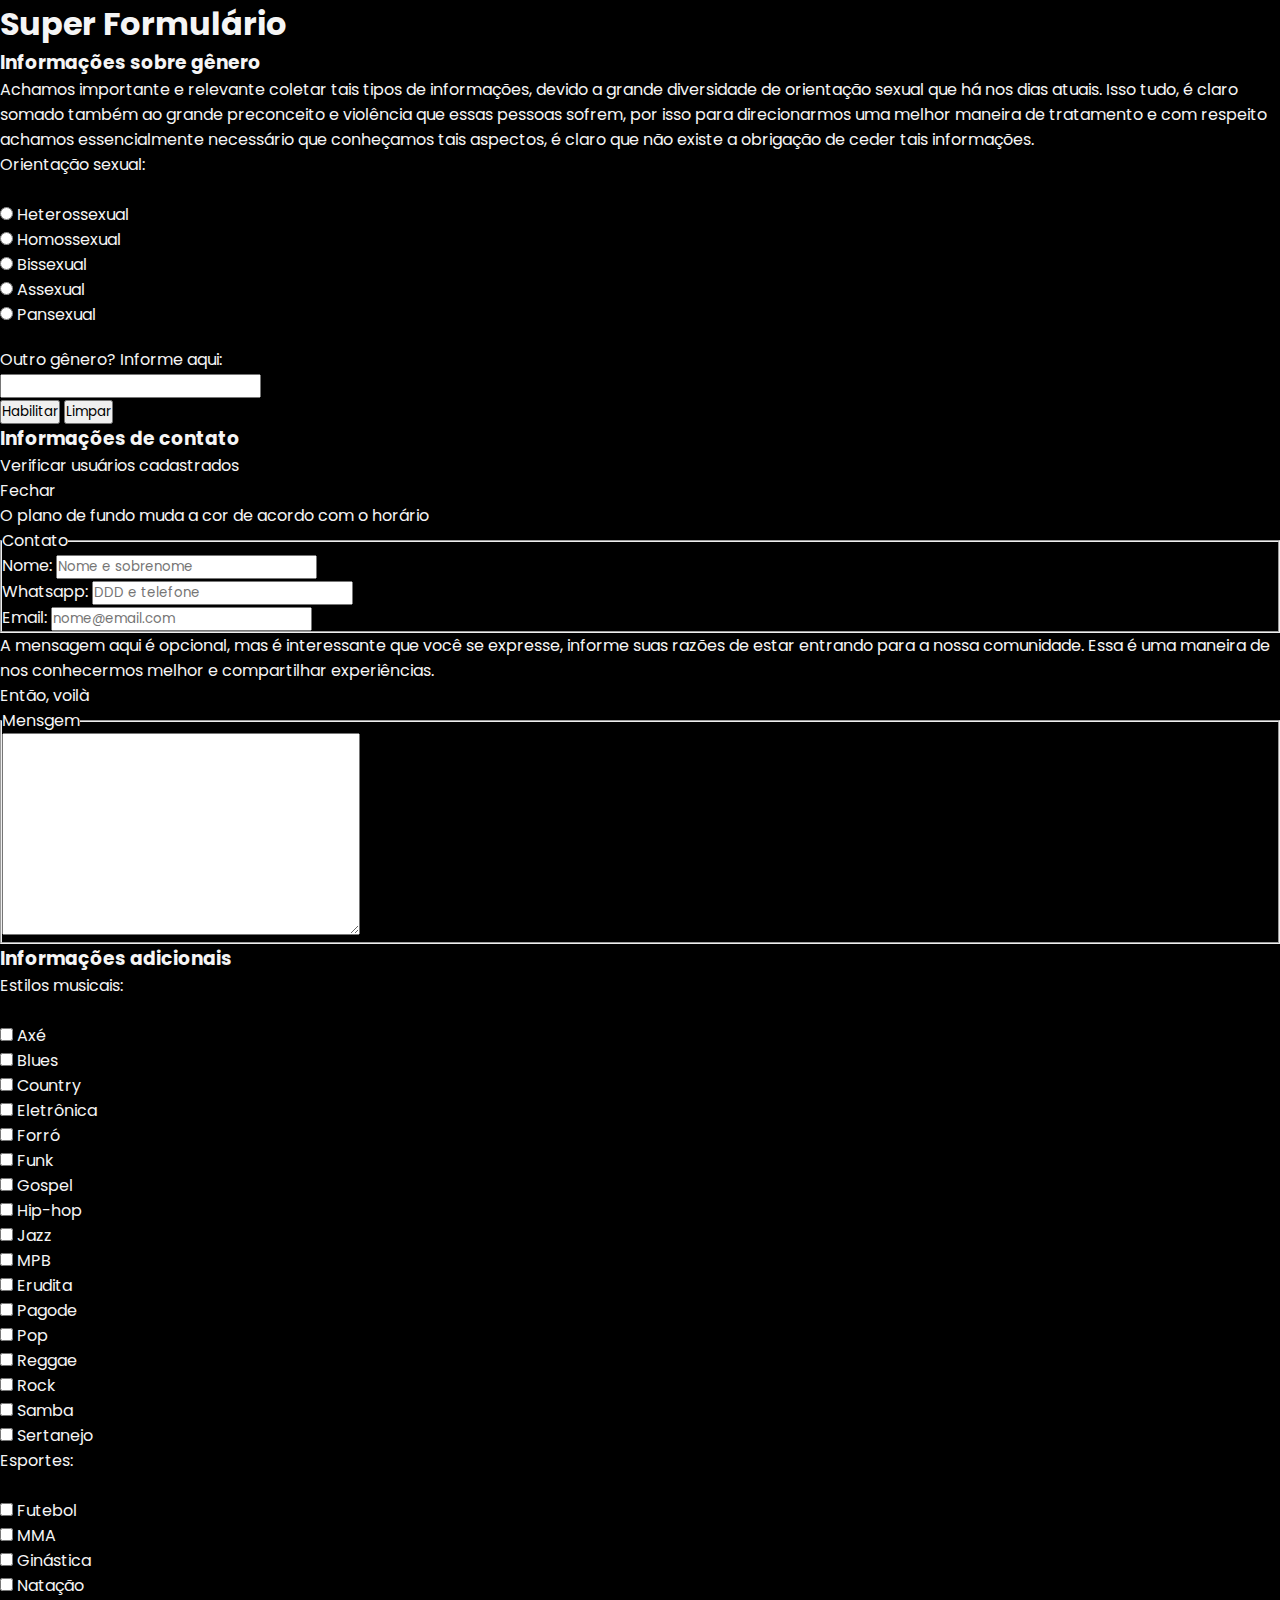
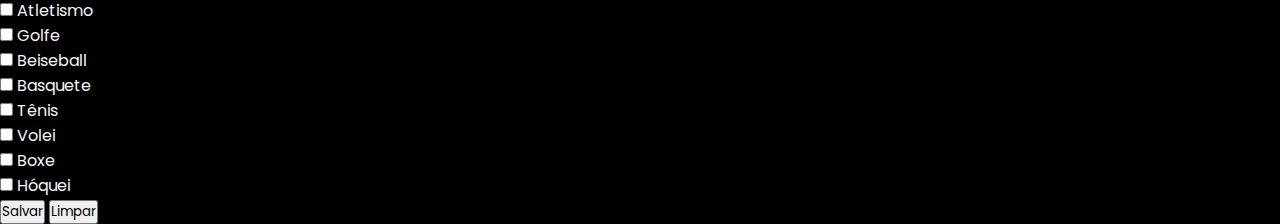
<file: index.html>
<!DOCTYPE html>
<html lang="pt-br">
<head>
    <meta charset="UTF-8">
    <meta http-equiv="X-UA-Compatible" content="IE=edge">
    <meta name="viewport" content="width=device-width, initial-scale=1.0">
    <link 
        rel="icon"
        href="https://cdn-icons-png.flaticon.com/512/5968/5968528.png"
        type="image/png">
    <link rel="stylesheet" href="style.css">
    <title>Super Formulário</title>
</head>
<body>
    <header class="main-header">
        <h1>Super Formulário</h1>
    </header>
    <aside class="personal-info">
        <h3>Informações sobre gênero</h3>
        <div class="description">
            Achamos importante e relevante coletar tais tipos de informações, devido a
            grande diversidade de orientação sexual que há nos dias atuais. Isso tudo, é
            claro somado também ao grande preconceito e violência que essas pessoas sofrem,
            por isso para direcionarmos uma melhor maneira de tratamento e com respeito achamos
            essencialmente necessário que conheçamos tais aspectos, é claro que não existe
            a obrigação de ceder tais informações.
        </div>
        <div class="sex-orientation">
            Orientação sexual:<br><br>
            <input type="radio" name="genre" id="hetero" form="form" value="Heterossexual">
            <label for="hetero">Heterossexual</label><br>
            <input type="radio" name="genre" id="homo" form="form" value="Homossexual">
            <label for="homo">Homossexual</label><br>
            <input type="radio" name="genre" id="bissex" form="form" value="Bissexual">
            <label for="bissex">Bissexual</label><br>
            <input type="radio" name="genre" id="assex" form="form" value="Assexual">
            <label for="assex">Assexual</label><br>
            <input type="radio" name="genre" id="pansex" form="form" value="Pansexual">
            <label for="pansex">Pansexual</label>
            <div style="margin-top: 20px; line-height: 25px;" form="form">
                Outro gênero? Informe aqui:<br>
                <input type="text" id="other-orientation" form="form">
                <div class="btn-container">
                    <button id="enable">Habilitar</button>
                    <button id="clear">Limpar</button>
                </div>
            </div>
        </div>
    </aside>
    <main>      
        <header>
            <h3>Informações de contato</h3>
            <div class="button" onclick="openList()">Verificar usuários cadastrados</div>
        </header>
        <div class="popup">
            <div class="button" onclick="closeList()">Fechar</div>
            <div class="popup-firstContents"></div>
        </div>
        <div class="background-popup">
            O plano de fundo muda a cor de acordo com o horário            
        </div>
        <form id="form">
            <fieldset class="contact">
                <legend>Contato</legend>
                <label for="name">Nome:</label>
                <input type="text" id="name" placeholder="Nome e sobrenome" required><br>
                <label for="whatsapp">Whatsapp:</label>
                <input 
                    maxlength="11"
                    onkeypress="return event.charCode > 47 && event.charCode < 58"
                    type="tel"
                    id="whatsapp"
                    placeholder="DDD e telefone" required><br>
                <label for="email">Email: </label>
                <input type="email" id="email" placeholder="nome@email.com" required>
            </fieldset>
            <div class="text-about-msg">
                A mensagem aqui é opcional, mas é interessante que você se expresse,
                informe suas razões de estar entrando para a nossa comunidade.
                Essa é uma maneira de nos conhecermos melhor e compartilhar experiências.
                <p>Então, voilà</p>
            </div>
            <fieldset class="message">
                <legend>Mensgem</legend>
                <textarea id="msg" cols="30" rows="10"></textarea>
            </fieldset>
        </form>
    </main>   
    <aside class="add-info">
        <h3>Informações adicionais</h3>
        <div class="music">
            Estilos musicais:<br><br>
            <div class="music-styles">
                <div>
                    <input type="checkbox" id="axe" name="musics" value="Axé" form="form">
                    <label for="axe">Axé</label>
                </div>
                <div>
                    <input type="checkbox" id="blues" name="musics" value="Blues" form="form">
                    <label for="blues">Blues</label>
                </div>
                <div>
                    <input type="checkbox" id="country" name="musics" value="Country" form="form">
                    <label for="country">Country</label>
                </div>
                <div>
                    <input type="checkbox" id="eletronica" name="musics" value="Eletrônica" form="form">
                    <label for="eletronica">Eletrônica</label>
                </div>
                <div>
                    <input type="checkbox" id="forro" name="musics" value="Forró" form="form">
                    <label for="forro">Forró</label>
                </div>
                <div>
                    <input type="checkbox" id="funk" name="musics" value="Funk" form="form">
                    <label for="funk">Funk</label>
                </div>
                <div>
                    <input type="checkbox" id="gospel" name="musics" value="Gospel" form="form">
                    <label for="gospel">Gospel</label>
                </div>
                <div>
                    <input type="checkbox" id="hip-hop" name="musics" value="Hip-hop" form="form">
                    <label for="hip-hop">Hip-hop</label>
                </div>
                <div>
                    <input type="checkbox" id="jazz" name="musics" value="Jazz" form="form">
                    <label for="jazz">Jazz</label>
                </div>
                <div>
                    <input type="checkbox" id="mpb" name="musics" value="MPB" form="form">
                    <label for="mpb">MPB</label>
                </div>
                <div>
                    <input type="checkbox" id="classic" name="musics" value="Música Clássica" form="form">
                    <label for="classic">Erudita</label>
                </div>
                <div>
                    <input type="checkbox" id="pagode" name="musics" value="Pagode" form="form">
                    <label for="pagode">Pagode</label>
                </div>
                <div>
                    <input type="checkbox" id="pop" name="musics" value="Pop" form="form">
                    <label for="pop">Pop</label>
                </div>
                <div>
                    <input type="checkbox" id="reggae" name="musics" value="Reggae" form="form">
                    <label for="reggae">Reggae</label>
                </div>
                <div>
                    <input type="checkbox" id="rock" name="musics" value="Rock" form="form">
                    <label for="rock">Rock</label>
                </div>
                <div>
                    <input type="checkbox" id="samba" name="musics" value="Samba" form="form">
                    <label for="samba">Samba</label>
                </div>
                <div>
                    <input type="checkbox" id="sertanejo" name="musics" value="Sertanejo" form="form">
                    <label for="sertanejo">Sertanejo</label>
                </div>
            </div>
        </div>
        <div class="sports">
            Esportes:<br><br>
            <div class="sports-types">
                <div>
                    <input type="checkbox" name="sports" id="soccer" value="Futebol" form="form">
                    <label for="soccer">Futebol</label>
                </div>
                <div>
                    <input type="checkbox" name="sports" id="mma" value="MMA" form="form">
                    <label for="mma">MMA</label>
                </div>
                <div>
                    <input type="checkbox" name="sports" id="fitness" value="Ginástica" form="form">
                    <label for="fitness">Ginástica</label>
                </div>
                <div>
                    <input type="checkbox" name="sports" id="swimming" value="Natação" form="form">
                    <label for="swimming">Natação</label>
                </div>
                <div>
                    <input type="checkbox" name="sports" id="athletics" value="Atletismo" form="form">
                    <label for="athletics">Atletismo</label>
                </div>
                <div>
                    <input type="checkbox" name="sports" id="golf" value="Golfe" form="form">
                    <label for="golf">Golfe</label>
                </div>
                <div>
                    <input type="checkbox" name="sports" id="baseball" value="Beiseball" form="form">
                    <label for="baseball">Beiseball</label>
                </div>
                <div>
                    <input type="checkbox" name="sports" id="basket" value="Basquete" form="form">
                    <label for="basket">Basquete</label>
                </div>
                <div>
                    <input type="checkbox" name="sports" id="tennis" value="Tênis" form="form">
                    <label for="tennis">Tênis</label>
                </div>
                <div>
                    <input type="checkbox" name="sports" id="voley" value="Volei" form="form">
                    <label for="voley">Volei</label>
                </div>
                <div>
                    <input type="checkbox" name="sports" id="boxe" value="Boxe" form="form">
                    <label for="boxe">Boxe</label>
                </div>
                <div>
                    <input type="checkbox" name="sports" id="hockey" value="Hóquei" form="form">
                    <label for="hockey">Hóquei</label>
                </div>
            </div>
        </div>
    </aside>
    <footer>
        <button type="submit" form="form">Salvar</button>
        <input type="reset" value="Limpar" form="form">
    </footer>
</body>
<script src="script.js"></script>
</html>
</file>
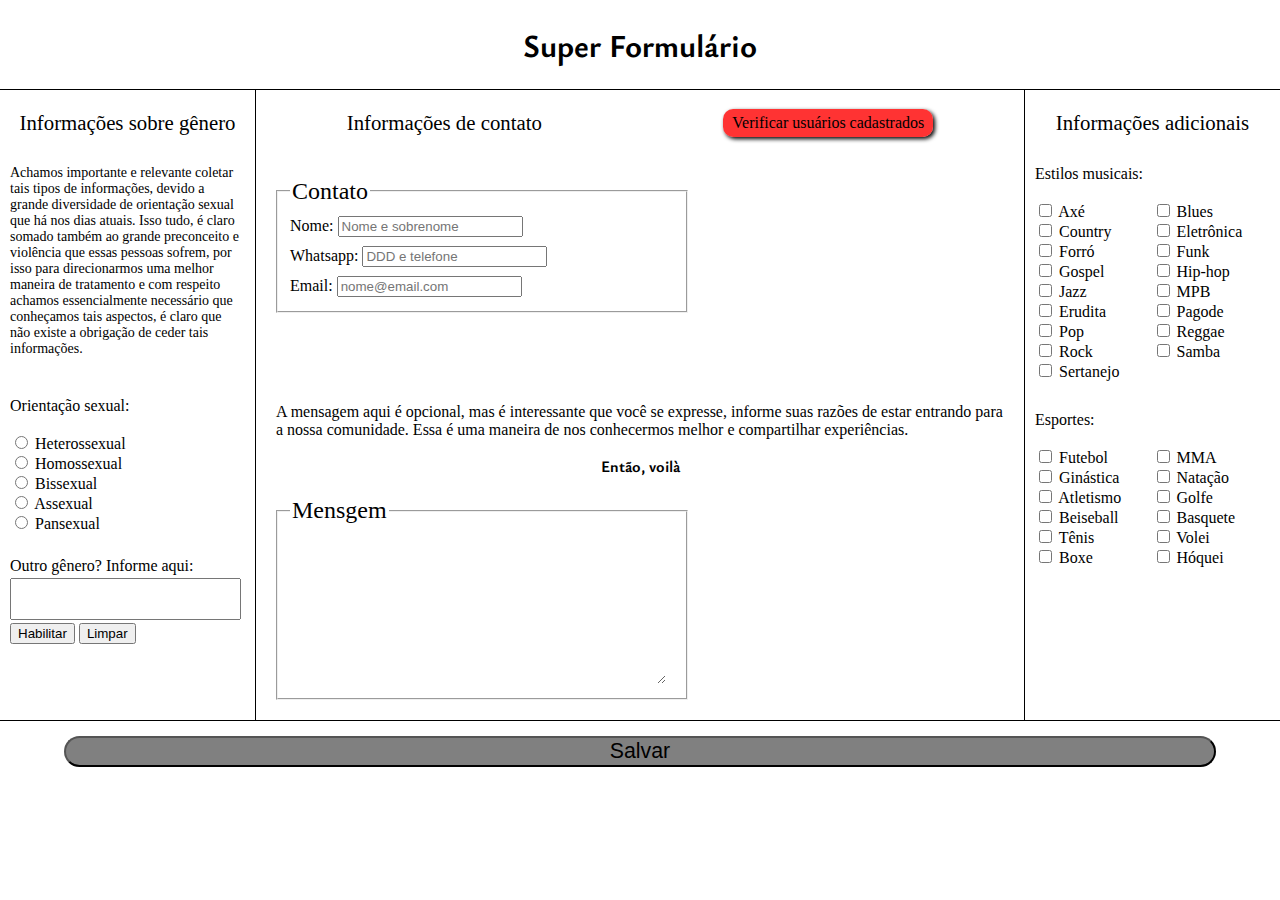
<file: client/index.html>
<!DOCTYPE html>
<html lang="pt-br">
<head>
    <meta charset="UTF-8">
    <meta http-equiv="X-UA-Compatible" content="IE=edge">
    <meta name="viewport" content="width=device-width, initial-scale=1.0">
    <link 
        rel="icon"
        href="https://cdn-icons-png.flaticon.com/512/5968/5968528.png"
        type="image/png">
    <link rel="stylesheet" href="style.css">
    <title>Super Formulário</title>
</head>
<body>
    <header class="main-header">
        <h1>Super Formulário</h1>
    </header>
    <aside class="personal-info">
        <h3>Informações sobre gênero</h3>
        <div class="description">
            Achamos importante e relevante coletar tais tipos de informações, devido a
            grande diversidade de orientação sexual que há nos dias atuais. Isso tudo, é
            claro somado também ao grande preconceito e violência que essas pessoas sofrem,
            por isso para direcionarmos uma melhor maneira de tratamento e com respeito achamos
            essencialmente necessário que conheçamos tais aspectos, é claro que não existe
            a obrigação de ceder tais informações.
        </div>
        <div class="sex-orientation">
            Orientação sexual:<br><br>
            <input type="radio" name="genre" id="hetero" form="form" value="Heterossexual">
            <label for="hetero">Heterossexual</label><br>
            <input type="radio" name="genre" id="homo" form="form" value="Homossexual">
            <label for="homo">Homossexual</label><br>
            <input type="radio" name="genre" id="bissex" form="form" value="Bissexual">
            <label for="bissex">Bissexual</label><br>
            <input type="radio" name="genre" id="assex" form="form" value="Assexual">
            <label for="assex">Assexual</label><br>
            <input type="radio" name="genre" id="pansex" form="form" value="Pansexual">
            <label for="pansex">Pansexual</label>
            <div style="margin-top: 20px; line-height: 25px;" form="form">
                Outro gênero? Informe aqui:<br>
                <input type="text" id="other-orientation" form="form">
                <div class="btn-container">
                    <button id="enable">Habilitar</button>
                    <button id="clear">Limpar</button>
                </div>
            </div>
        </div>
    </aside>
    <main>      
        <header>
            <h3>Informações de contato</h3>
            <div class="button" onclick="openList()">Verificar usuários cadastrados</div>
        </header>
        <div class="popup">
            <div class="button" onclick="closeList()">Fechar</div>
            <div class="popup-firstContents">
                Nenhum usuário registrado
            </div>
        </div>
        <form id="form">
            <fieldset class="contact">
                <legend>Contato</legend>
                <label for="name">Nome:</label>
                <input type="text" id="name" placeholder="Nome e sobrenome" required><br>
                <label for="whatsapp">Whatsapp:</label>
                <input 
                    maxlength="11"
                    onkeypress="return event.charCode > 47 && event.charCode < 58"
                    type="tel"
                    id="whatsapp"
                    placeholder="DDD e telefone" required><br>
                <label for="email">Email: </label>
                <input type="email" id="email" placeholder="nome@email.com" required>
            </fieldset>
            <div class="text-about-msg">
                A mensagem aqui é opcional, mas é interessante que você se expresse,
                informe suas razões de estar entrando para a nossa comunidade.
                Essa é uma maneira de nos conhecermos melhor e compartilhar experiências.
                <p>Então, voilà</p>
            </div>
            <fieldset class="message">
                <legend>Mensgem</legend>
                <textarea id="msg" cols="30" rows="10"></textarea>
            </fieldset>
        </form>
    </main>   
    <aside class="add-info">
        <h3>Informações adicionais</h3>
        <div class="music">
            Estilos musicais:<br><br>
            <div class="music-styles">
                <div>
                    <input type="checkbox" id="axe" name="musics" value="Axé" form="form">
                    <label for="axe">Axé</label>
                </div>
                <div>
                    <input type="checkbox" id="blues" name="musics" value="Blues" form="form">
                    <label for="blues">Blues</label>
                </div>
                <div>
                    <input type="checkbox" id="country" name="musics" value="Country" form="form">
                    <label for="country">Country</label>
                </div>
                <div>
                    <input type="checkbox" id="eletronica" name="musics" value="Eletrônica" form="form">
                    <label for="eletronica">Eletrônica</label>
                </div>
                <div>
                    <input type="checkbox" id="forro" name="musics" value="Forró" form="form">
                    <label for="forro">Forró</label>
                </div>
                <div>
                    <input type="checkbox" id="funk" name="musics" value="Funk" form="form">
                    <label for="funk">Funk</label>
                </div>
                <div>
                    <input type="checkbox" id="gospel" name="musics" value="Gospel" form="form">
                    <label for="gospel">Gospel</label>
                </div>
                <div>
                    <input type="checkbox" id="hip-hop" name="musics" value="Hip-hop" form="form">
                    <label for="hip-hop">Hip-hop</label>
                </div>
                <div>
                    <input type="checkbox" id="jazz" name="musics" value="Jazz" form="form">
                    <label for="jazz">Jazz</label>
                </div>
                <div>
                    <input type="checkbox" id="mpb" name="musics" value="MPB" form="form">
                    <label for="mpb">MPB</label>
                </div>
                <div>
                    <input type="checkbox" id="classic" name="musics" value="Música Clássica" form="form">
                    <label for="classic">Erudita</label>
                </div>
                <div>
                    <input type="checkbox" id="pagode" name="musics" value="Pagode" form="form">
                    <label for="pagode">Pagode</label>
                </div>
                <div>
                    <input type="checkbox" id="pop" name="musics" value="Pop" form="form">
                    <label for="pop">Pop</label>
                </div>
                <div>
                    <input type="checkbox" id="reggae" name="musics" value="Reggae" form="form">
                    <label for="reggae">Reggae</label>
                </div>
                <div>
                    <input type="checkbox" id="rock" name="musics" value="Rock" form="form">
                    <label for="rock">Rock</label>
                </div>
                <div>
                    <input type="checkbox" id="samba" name="musics" value="Samba" form="form">
                    <label for="samba">Samba</label>
                </div>
                <div>
                    <input type="checkbox" id="sertanejo" name="musics" value="Sertanejo" form="form">
                    <label for="sertanejo">Sertanejo</label>
                </div>
            </div>
        </div>
        <div class="sports">
            Esportes:<br><br>
            <div class="sports-types">
                <div>
                    <input type="checkbox" name="sports" id="soccer" value="Futebol">
                    <label for="soccer">Futebol</label>
                </div>
                <div>
                    <input type="checkbox" name="sports" id="mma" value="MMA">
                    <label for="mma">MMA</label>
                </div>
                <div>
                    <input type="checkbox" name="sports" id="fitness" value="Ginástica">
                    <label for="fitness">Ginástica</label>
                </div>
                <div>
                    <input type="checkbox" name="sports" id="swimming" value="Natação">
                    <label for="swimming">Natação</label>
                </div>
                <div>
                    <input type="checkbox" name="sports" id="athletics" value="Atletismo">
                    <label for="athletics">Atletismo</label>
                </div>
                <div>
                    <input type="checkbox" name="sports" id="golf" value="Golfe">
                    <label for="golf">Golfe</label>
                </div>
                <div>
                    <input type="checkbox" name="sports" id="baseball" value="Beiseball">
                    <label for="baseball">Beiseball</label>
                </div>
                <div>
                    <input type="checkbox" name="sports" id="basket" value="Basquete">
                    <label for="basket">Basquete</label>
                </div>
                <div>
                    <input type="checkbox" name="sports" id="tennis" value="Tênis">
                    <label for="tennis">Tênis</label>
                </div>
                <div>
                    <input type="checkbox" name="sports" id="voley" value="Volei">
                    <label for="voley">Volei</label>
                </div>
                <div>
                    <input type="checkbox" name="sports" id="boxe" value="Boxe">
                    <label for="boxe">Boxe</label>
                </div>
                <div>
                    <input type="checkbox" name="sports" id="hockey" value="Hóquei">
                    <label for="hockey">Hóquei</label>
                </div>
            </div>
        </div>
    </aside>
    <footer>
        <button type="submit" form="form">Salvar</button>
    </footer>
</body>
<script src="script.js"></script>
</html>
</file>
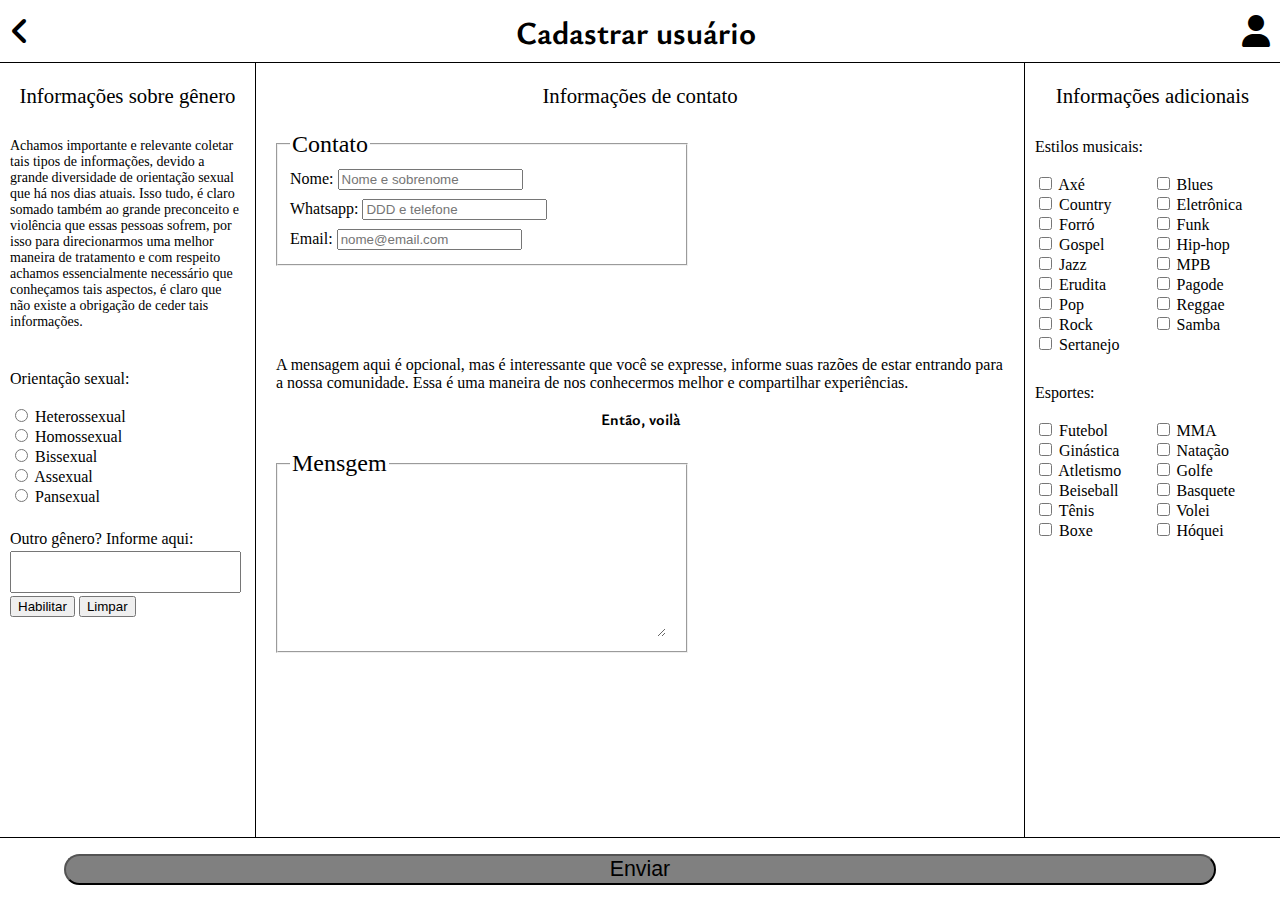
<file: pages/register/index.html>
<!DOCTYPE html>
<html lang="pt-br">
<head>
    <meta charset="UTF-8">
    <meta http-equiv="X-UA-Compatible" content="IE=edge">
    <meta name="viewport" content="width=device-width, initial-scale=1.0">
    <link rel="stylesheet" href="../../fontawesome-free-6.4.0-web/css/fontawesome.css">
    <link rel="stylesheet" href="../../fontawesome-free-6.4.0-web/css/solid.css">
    <link rel="stylesheet" href="style.css">
    <title>Forms</title>
</head>
<body>
    <header>
        <i  onclick="window.history.back()"
            class="fa-solid fa-angle-left icon"></i>
        <h1>Cadastrar usuário</h1>
        <i  onclick="location.href='../profile/index.html'"
            class="fa-solid fa-user icon"></i>
    </header>
    <aside class="personal-info">
        <h3>Informações sobre gênero</h3>
        <div class="description">
            Achamos importante e relevante coletar tais tipos de informações, devido a
            grande diversidade de orientação sexual que há nos dias atuais. Isso tudo, é
            claro somado também ao grande preconceito e violência que essas pessoas sofrem,
            por isso para direcionarmos uma melhor maneira de tratamento e com respeito achamos
            essencialmente necessário que conheçamos tais aspectos, é claro que não existe
            a obrigação de ceder tais informações.
        </div>
        <div class="sex-orientation">
            Orientação sexual:<br><br>
            <input type="radio" name="genre" id="hetero" form="form" value="hetero">
            <label for="hetero">Heterossexual</label><br>
            <input type="radio" name="genre" id="homo" form="form" value="homo">
            <label for="homo">Homossexual</label><br>
            <input type="radio" name="genre" id="bissex" form="form" value="bissex">
            <label for="bissex">Bissexual</label><br>
            <input type="radio" name="genre" id="assex" form="form" value="assex">
            <label for="assex">Assexual</label><br>
            <input type="radio" name="genre" id="pansex" form="form" value="pansex">
            <label for="pansex">Pansexual</label>
            <div style="margin-top: 20px; line-height: 25px;" form="form">
                Outro gênero? Informe aqui:<br>
                <input type="text" id="other-orientation" form="form">
                <div class="btn-container">
                    <button id="enable">Habilitar</button>
                    <button id="clear">Limpar</button>
                </div>
            </div>
        </div>
    </aside>
    <main>
        <fieldset class="password-modal">
            <label for="passowrd" class="text-content">
                Agora você precisa elaborar uma senha
            </label>
            <input type="password" id="password" form="form" required><br>
            <div>
                <button type="submit" form="form">Enviar</button>
                <button onclick="closePopup()">Cancela</button>
            </div>
            </fieldset>       
        <h3>Informações de contato</h3>
        <form id="form">
            <fieldset class="contact">
                <legend>Contato</legend>
                <label for="name">Nome:</label>
                <input type="text" id="name" placeholder="Nome e sobrenome" required><br>
                <label for="whatsapp">Whatsapp:</label>
                <input 
                    maxlength="11"
                    onkeypress="return event.charCode > 47 && event.charCode < 58"
                    type="tel"
                    id="whatsapp"
                    placeholder="DDD e telefone" required><br>
                <label for="email">Email: </label>
                <input type="email" id="email" placeholder="nome@email.com" required>
            </fieldset>
            <div class="text-about-msg">
                A mensagem aqui é opcional, mas é interessante que você se expresse,
                informe suas razões de estar entrando para a nossa comunidade.
                Essa é uma maneira de nos conhecermos melhor e compartilhar experiências.
                <p>Então, voilà</p>
            </div>
            <fieldset class="message">
                <legend>Mensgem</legend>
                <textarea id="msg" cols="30" rows="10"></textarea>
            </fieldset>
        </form>
    </main>   
    <aside class="add-info">
        <h3>Informações adicionais</h3>
        <div class="music">
            Estilos musicais:<br><br>
            <div class="music-styles">
                <div>
                    <input type="checkbox" id="axe" name="axe" value="Axé" form="form">
                    <label for="axe">Axé</label>
                </div>
                <div>
                    <input type="checkbox" id="blues" name="blues" value="Blues" form="form">
                    <label for="blues">Blues</label>
                </div>
                <div>
                    <input type="checkbox" id="country" name="country" value="Country" form="form">
                    <label for="country">Country</label>
                </div>
                <div>
                    <input type="checkbox" id="eletronica" name="eletronica" value="Eletrônica" form="form">
                    <label for="eletronica">Eletrônica</label>
                </div>
                <div>
                    <input type="checkbox" id="forro" name="forro" value="Forró" form="form">
                    <label for="forro">Forró</label>
                </div>
                <div>
                    <input type="checkbox" id="funk" name="funk" value="Funk" form="form">
                    <label for="funk">Funk</label>
                </div>
                <div>
                    <input type="checkbox" id="gospel" name="gospel" value="Gospel" form="form">
                    <label for="gospel">Gospel</label>
                </div>
                <div>
                    <input type="checkbox" id="hip-hop" name="hip-hop" value="Hip-hop" form="form">
                    <label for="hip-hop">Hip-hop</label>
                </div>
                <div>
                    <input type="checkbox" id="jazz" name="jazz" value="Jazz" form="form">
                    <label for="jazz">Jazz</label>
                </div>
                <div>
                    <input type="checkbox" id="mpb" name="mpb" value="MPB" form="form">
                    <label for="mpb">MPB</label>
                </div>
                <div>
                    <input type="checkbox" id="classic" name="classic" value="Música Clássica" form="form">
                    <label for="classic">Erudita</label>
                </div>
                <div>
                    <input type="checkbox" id="pagode" name="pagode" value="Pagode" form="form">
                    <label for="pagode">Pagode</label>
                </div>
                <div>
                    <input type="checkbox" id="pop" name="pop" value="Pop" form="form">
                    <label for="pop">Pop</label>
                </div>
                <div>
                    <input type="checkbox" id="reggae" name="reggae" value="Reggae" form="form">
                    <label for="reggae">Reggae</label>
                </div>
                <div>
                    <input type="checkbox" id="rock" name="rock" value="Rock" form="form">
                    <label for="rock">Rock</label>
                </div>
                <div>
                    <input type="checkbox" id="samba" name="samba" value="Samba" form="form">
                    <label for="samba">Samba</label>
                </div>
                <div>
                    <input type="checkbox" id="sertanejo" name="sertanejo" value="Sertanejo" form="form">
                    <label for="sertanejo">Sertanejo</label>
                </div>
            </div>
        </div>
        <div class="sports">
            Esportes:<br><br>
            <div class="sports-types">
                <div>
                    <input type="checkbox" name="sports" id="soccer" value="Futebol">
                    <label for="soccer">Futebol</label>
                </div>
                <div>
                    <input type="checkbox" name="sports" id="mma" value="MMA">
                    <label for="mma">MMA</label>
                </div>
                <div>
                    <input type="checkbox" name="sports" id="fitness" value="Ginástica">
                    <label for="fitness">Ginástica</label>
                </div>
                <div>
                    <input type="checkbox" name="sports" id="swimming" value="Natação">
                    <label for="swimming">Natação</label>
                </div>
                <div>
                    <input type="checkbox" name="sports" id="athletics" value="Atletismo">
                    <label for="athletics">Atletismo</label>
                </div>
                <div>
                    <input type="checkbox" name="sports" id="golf" value="Golfe">
                    <label for="golf">Golfe</label>
                </div>
                <div>
                    <input type="checkbox" name="sports" id="baseball" value="Beiseball">
                    <label for="baseball">Beiseball</label>
                </div>
                <div>
                    <input type="checkbox" name="sports" id="basket" value="Basquete">
                    <label for="basket">Basquete</label>
                </div>
                <div>
                    <input type="checkbox" name="sports" id="tennis" value="Tênis">
                    <label for="tennis">Tênis</label>
                </div>
                <div>
                    <input type="checkbox" name="sports" id="voley" value="Volei">
                    <label for="voley">Volei</label>
                </div>
                <div>
                    <input type="checkbox" name="sports" id="boxe" value="Boxe">
                    <label for="boxe">Boxe</label>
                </div>
                <div>
                    <input type="checkbox" name="sports" id="hockey" value="Hóquei">
                    <label for="hockey">Hóquei</label>
                </div>
            </div>
        </div>
    </aside>
    <footer>
        <button onclick="openPopup()">Enviar</button>
    </footer>
</body>
<script src="script.js"></script>
</html>
</file>
<file: style.css>
@import url('https://fonts.googleapis.com/css2?family=Poppins:wght@200&display=swap');

*{
    margin: 0;
    padding: 0;
    box-sizing: border-box;
    font-family: 'Poppins', sans-serif;    
}

body{
    background-color: black;
    overflow: hidden;
    color: whitesmoke;
}

.header{
    position: fixed;
    top: 0;
    left: 0;
    width: 100%;
    padding: 20px 10%; 
    background: transparent;   
}

.logo{
    font-size: 32px;
    text-decoration: none;
    font-weight: 700;
    filter: drop-shadow(0 0 5px whitesmoke);
}

.main{
    min-height: 100vh;
    background: url('background.jpg') no-repeat;
    background-size: cover;
    background-position: center;
    pointer-events: auto;
    transition: .5s ease;   
}

.main.active{
    filter: blur(10px);
    pointer-events: none;
}

.container{
    display: flex;
    height: 100vh;
    width: 200%;
}

.home{
    position: relative;
    left: -50%;
    display: flex;
    align-items: center;
    justify-content: center;
    width: 100%;
}

.home-content{
    max-width: 600px;
    display: flex;
    flex-direction: column;
    align-items: center;    
}

.home-content h1{
    font-size: 5rem;
    text-shadow: 0 0 10px rgba(255, 255, 255, .5);    

    @media(max-width: 800px){
        font-size: 3rem;
    }
}

.home-content p{
    text-align: center;
    text-shadow: 0 0 10px rgba(255, 255, 255, .5);
    font-weight: bold;
    margin-bottom: 30px;

    @media(max-width: 800px){
        font-size: 80%;
    }
}

.home-content .start-btn{
    font-weight: bold;
    color: whitesmoke;
    width: 190px;
    height: 55px;
    background: transparent;
    outline: none;
    border: 2px solid whitesmoke;
    border-radius: 10px;
    font-size: 1.5rem;
    box-shadow: 0 0 10px;
    letter-spacing: 3px;
    cursor: pointer;
    transition: .5s;

    @media(max-width: 800px){
        width: 25%;
        font-size: 1.2rem;
    }
}

.home-content .start-btn:hover{
    background-color: whitesmoke;
    color: black;
    box-shadow: none;
}

.home-content .start-btn:active{
    transform: scale(.9);
    background: transparent;
    color: whitesmoke;
}

.popup-info{
    position: absolute;
    top: 50%;
    left: 50%;
    transform: translate(-50%, -50%) scale(.1);
    width: 500px;
    background: transparent;
    border: 2px solid;
    border-radius: 5px;
    box-shadow: 0 0 10px;
    padding: 10px 25px;
    opacity: 0;
    pointer-events: none;
    transition: 1s ease;

    @media(max-width: 500px){
        width: 80%;
    }
}

.popup-info.active{
    opacity: 1;
    pointer-events: auto;
    transform: translate(-50%, -50%) scale(1);
}

.popup-info h2{
    font-size: 2.5rem;

    @media(max-width: 500px){
        font-size: 1.5rem;
    }
}

.popup-info .info{
    display: flex;
    margin: 4px 0;
    font-weight: bolder;
    font-size: .9rem;

    @media(max-width: 500px){
        font-size: .8rem;
    }
}

.popup-info .btn-group{
    display: flex;
    justify-content: space-between;
    align-items: center;
    border-top: 1px solid;
    margin-top: 10px;
    padding: 15px 0 7px;
}

.popup-info .btn-group .info-btn{
    display: inline-flex;
    justify-content: center;
    align-items: center;
    width: 130px;
    height: 45px;
    background: transparent;
    border: 2px solid;
    border-radius: 10px;
    cursor: pointer;
    text-decoration: none;
    font-weight: bold;
    font-size: 16px;
    color: whitesmoke;
    box-shadow: 0 0 10px;
    transition: .5s;

    @media(max-width: 500px){
        width: 25%;
        height: 18%;
        font-size: 13px;
        border-radius: 5px;
    }
}

.popup-info .btn-group .info-btn:nth-child(2){
    background-color: whitesmoke;
    color: black;
    border-color: whitesmoke;
}

.popup-info .btn-group .info-btn:nth-child(1):hover{
    background-color: whitesmoke;
    border-color: whitesmoke;
    box-shadow: none;
    color: black;
}

.popup-info .btn-group .info-btn:nth-child(2):hover{
    background-color: transparent;
    color: white;
    box-shadow: 0 0 10px whitesmoke;
}
.popup-info .btn-group .info-btn:nth-child(1):active,
.popup-info .btn-group .info-btn:nth-child(2):active{
    transform: scale(.9);
}

.quiz-section{
    position: relative;
    left: -50%;
    width: 100%;
    background: #09001d;
    display: flex;
    justify-content: center;
    align-items: center;
    z-index: 100;
    transition: .8s ease-in-out;
    transition-delay: 1s;
}

.quiz-section.active{
    left: 0;
}

.quiz-section .quiz-box{
    position: relative;
    width: 500px;
    background: transparent;
    border: 2px solid blue;
    display: flex;
    flex-direction: column;
    border-radius: 5px;
    padding: 20px 30px;
    opacity: 0;
    pointer-events: none;
    transform: scale(.1);
    transition: 1s ease;

    @media(max-width: 500px){
        width: 80%;
    }
}

.quiz-section .quiz-box.active{
    opacity: 1;
    pointer-events: auto;
    transform: scale(1);
    transition: 1s ease;
    transition-delay: 2s;
}

.quiz-box h1{
    font-size: 2rem;
    text-align: center;
    background: linear-gradient(45deg, transparent, blue, transparent);
    border-radius: 5px;

    @media(max-width: 500px){
        font-size: 1.5rem;
    }
}

.quiz-box .quiz-header{
    display: flex;
    justify-content: space-between;
    align-items: center;
    padding: 20px 0;
    border-bottom: 1px solid blue;
}

.quiz-header span{
    font-size: 1.2rem;
    font-weight: bold;

    @media(max-width: 500px){
        font-size: 1rem;
    }
}

.quiz-header .header-score{
    background-color: blue;
    border-radius: 5px;
    padding: 7px;
}

.quiz-box .question-text{
    font-size: 1.5rem;

    @media(max-width: 500px){
        font-size: 1rem;
    }
}

.option-list .option{
    width: 100%;
    padding: 12px;
    border: 2px solid rgba(255, 255, 255, 0.2);
    border-radius: 5px;
    font-size: .9rem;
    margin: 15px 0;
    cursor: pointer;
    transition: .5s;

    @media(max-width: 500px){
        font-size: .8rem;
        padding: 10px;
    }
}

.option-list .option:hover{
    background-color: rgba(255, 255, 255, 0.1);
    border-color: rgba(255, 255, 255, 0.1);
}

.option-list .option.correct{
    background-color: rgb(2, 2, 29);
    border-color: green;
    color: green;
}

.option-list .option.incorrect{
    background-color: rgb(2, 2, 29);
    border-color: red;
    color: red;
}

.option-list .option.disabled{
    pointer-events: none;
}

.quiz-box .quiz-footer{
    display: flex;
    justify-content: space-between;
    align-items: center;
    border-top: 2px solid blue;
    padding-top: 20px;
    margin-top: 30px;
}

.quiz-footer .question-total{
    font-weight: bold;

    @media(max-width: 500px){
        font-size: 13px;
    }
}

.quiz-footer .next-btn{
    width: 100px;
    height: 40px;
    background: rgba(255, 255, 255, 0.1);
    border: 2px solid rgba(255, 255, 255, 0.1);
    outline: none;
    border-radius: 5px;
    color: rgba(255, 255, 255, .5);
    font-weight: bold;
    cursor: pointer;
    pointer-events: none;
    transition: .5s;

    @media(max-width: 500px){
        width: 20%;
        height: 15%;
    }
}

.quiz-footer .next-btn.enable{
    pointer-events: auto;
    background-color: blue;
    border-color: blue;
}

.quiz-footer .next-btn.enable:hover{
    background-color: rgb(2, 2, 39);
}

.quiz-section .result-box{
    position: absolute;
    top: 50%;
    left: 50%;
    transform: translate(-50%, -50%) scale(.1);
    width: 500px;
    border: 2px solid blue;
    font-weight: bold;
    border-radius: 5px;
    display: flex;
    flex-direction: column;
    align-items: center;
    padding: 20px;
    opacity: 0;
    pointer-events: none;
    transition: 1s ease;

    @media(max-width: 500px){
        width: 80%;
        padding: 15px;
    }
}

.quiz-section .result-box.active{
    opacity: 1;
    pointer-events: auto;
    transform: translate(-50%, -50%) scale(1);
}

.result-box h2{
    font-size: 3rem;

    @media(max-width: 500px){
        font-size: 2rem;
    }
}

.result-box .percentage-container{
    width: 300px;
    display: flex;
    flex-direction: column;
    align-items: center;
    margin: 20px 0 40px;
}

.percentage-container .circular-progress{
    position: relative;
    width: 250px;
    height: 250px;
    border-radius: 50%;
    background: conic-gradient(blue 3.6deg, rgba(255, 255, 255, .1) 0deg);
    display: flex;
    justify-content: center;
    align-items: center;
    margin-bottom: 20px;
}

.percentage-container .circular-progress::before{
    content: '';
    position: absolute;
    width: 210px;
    height: 210px;
    background: #09001d;
    border-radius: 50%;
}

.circular-progress .progress-value{
    position: relative;
    font-size: 2rem;
}

.percentage-container .socre-text{
    font-size: 1.5rem;
    margin-top: 20px;
}

.result-box .buttons{
    display: flex;
}

.buttons button{
    width: 130px;
    height: 40px;
    font-size: 1rem;
    background-color: blue;
    border-color: blue;
    border-radius: 5px;
    color: whitesmoke;
    font-weight: bold;
    margin: 0 20px 20px;
    cursor: pointer;
    transition: .5s;
}

.buttons button:nth-child(2){
    background: transparent;
}

.buttons button:nth-child(1):hover{
    background: transparent;
}

.buttons button:nth-child(2):hover{
    background: blue;
}
</file>
<file: client/style.css>
@import url('https://fonts.googleapis.com/css2?family=Ysabeau:ital,wght@1,100&display=swap');

body{
    margin: 0;
    display: grid;
    grid-template-areas:
    "header header header" 
    "personal main add"
    "footer footer footer";
    grid-template-columns: 20vw 1fr 20vw;
    grid-template-rows: 10vh 1fr 7vh;

    @media(max-width: 600px){
        display: flex;
        flex-direction: column;
    }

    @media(max-width: 800px){
        grid-template-columns: 30vw 1fr 30vw;
    }
}

.main-header{
    grid-area: header;
    border-bottom: 1px solid;
    display: flex;
    align-items: center;
    justify-content: center;
    padding: 10px;

    @media(max-width: 600px){
        height: 5vh;
    }
}

header h1{
    font-family: 'Ysabeau', sans-serif;
    text-align: center;

    @media(max-width: 600px){
        font-size: 1.5em;
    }
}

h3{
    text-align: center;
    font-weight: 500;
    font-size: 1.3em;
}

/* Ínicio das informações pessoais */
.personal-info{
    grid-area: personal;
    border-right: 1px solid;
}

.personal-info .sex-orientation{
    margin: 10px;
}

.personal-info .description{
    margin: 30px 10px 40px;
    font-size: 14px;
}

.personal-info .sex-orientation #other-orientation{
    width: 95%;
    height: 4vh;

    @media(max-width: 600px){
        height: 25px;
    }
}

.personal-info .sex-orientation .btn-container{
    @media(max-width: 600px){
        display: flex;
        justify-content: space-between;
        margin: 10px 17px 0 0;
    }

    @media(max-width: 800px){
        display: flex;
        flex-direction: row;
        justify-content: space-between;
        margin-top: 10px;
    }
}

.personal-info .btn-container button{
    @media(max-width: 800px){
        width: 40%;
    }

    @media(max-width: 600px){
        width: 30%;
    }
}

/* Ínicio das informações de contato */
main{
    grid-area: main;
}

main header{
    display: flex;
    align-items: center;
    justify-content: space-around;

    @media(max-width: 800px){
        flex-direction: column;
    }    
}

main header .button{
    width: 200px;
    cursor: pointer;
    border-radius: 10px;
    background-color: rgba(255,0,0,0.8);
    text-align: center;
    box-shadow: 2px 2px 4px;
    padding: 5px;
}

.button:hover{
    background-color: red;
    color: white;
    box-shadow: 2px 2px 4px black;
}

.button:active{
    transform: scale(0.9);
}

main .popup{
    display: none;
    position: fixed;
    overflow: auto;
    top: 10%;
    left: 50%;
    transform: translateX(-50%);
    background-color: rgba(0,0,0,0.9);
    width: 35%;
    height: 40%;
    padding-bottom: 20px;
    border-radius: 10px;
    box-shadow: 2px 2px 4px;

    @media(max-width: 600px){
        width: 90%;
    }
}

main .popup .popup-firstContents{
    margin-top: 7vh;
}

main .popup .card{
    display: flex;
    flex-direction: column;
    color: white;
    width: 80%;
    box-shadow: 2px 2px 4px;
    padding: 5px 5px 0 10px;
    margin: auto;
    margin-bottom: 20px;
    border-radius: 10px;

    @media(max-width: 600px){
        width: 90%;
    }
}

main .popup .card:hover{
    cursor: pointer;
    box-shadow: 3px 3px 6px;
}

main .popup .card .button{
    width: 100px;
    cursor: pointer;
    border-radius: 10px;
    background-color: rgba(255,0,0,0.8);
    text-align: center;
    color: black;
    box-shadow: 2px 2px 4px black;
}

main .popup .card .button:hover{
    background-color: red;
    color: white;
    box-shadow: 2px 2px 4px;
}

main .popup .button{
    width: 100px;
    cursor: pointer;
    border-radius: 10px;
    background-color: rgba(255,0,0,0.8);
    text-align: center;
    box-shadow: 2px 2px 4px;
    float: right;
    margin: 10px;

    @media(max-width: 600px){
        float: center;
    }
}

main form fieldset{
    margin: 20px;
}

form .contact{
    line-height: 30px;

    @media(max-width: 600px){
        width: 80%;
    }
}

main .text-about-msg{
    margin: 10vh 20px 10px;
}

main .text-about-msg p{
    font-family: 'Ysabeau', sans-serif;
    font-weight: bold;
    text-align: center;
}

form .message{
    @media(max-width: 600px){
        width: 80%;
    }
}

form .message #msg{
    width: 97%;
    border: none;
    outline: none;
}

form fieldset{
    width: 30vw;

    @media(max-width: 800px){
        width: 40vw;
    }
}

main form fieldset legend{
    font-size: 18pt;
}

/* Ínicio das informações adicionais */
.add-info{
    grid-area: add;
    border-left: 1px solid;
}

.add-info .music{
    margin: 30px 10px;
}

.add-info .music .music-styles{
    display: grid;
    grid-template-columns: repeat(2, 1fr);
}

.add-info .sports{
    margin: 30px 10px;
}

.add-info .sports .sports-types{
    display: grid;
    grid-template-columns: repeat(2, 1fr);
}

footer{
    grid-area: footer;
    display: flex;
    align-items: center;
    justify-content: center;
    border-top: 1px solid;
}

footer button{    
    width: 90%;
    border-radius: 20px;
    font-size: 16pt;
    cursor: pointer;
    background-color: gray;

    @media(max-width: 800px){
        font-size: 16px;
        margin: 10px;
    }
}

footer button:hover{
    color: white;
}
</file>
<file: pages/register/style.css>
@import url('https://fonts.googleapis.com/css2?family=Ysabeau:ital,wght@1,100&display=swap');

body{
    height: 100vh;
    margin: 0;
    display: grid;
    grid-template-areas:
    "header header header" 
    "personal main add"
    "footer footer footer";
    grid-template-columns: 20vw 1fr 20vw;
    grid-template-rows: 7vh 1fr 7vh;

    @media(max-width: 600px){
        display: flex;
        flex-direction: column;
    }
}

header{
    grid-area: header;
    border-bottom: 1px solid;
    display: flex;
    align-items: center;
    justify-content: space-between;
    padding: 10px;

    @media(max-width: 600px){
        height: 5vh;
    }
}

header h1{
    font-family: 'Ysabeau', sans-serif;

    @media(max-width: 600px){
        font-size: 1em;
    }
}

header .icon{
    font-size: 2em;
    cursor: pointer;

    @media(max-width: 600px){
        font-size: 1em;
    }
}

h3{
    text-align: center;
    font-weight: 500;
    font-size: 1.3em;
}

/* Ínicio das informações pessoais */
.personal-info{
    grid-area: personal;
    border-right: 1px solid;
}

.personal-info .sex-orientation{
    margin: 10px;
}

.personal-info .description{
    margin: 30px 10px 40px;
    font-size: 14px;
}

.personal-info .sex-orientation #other-orientation{
    width: 95%;
    height: 4vh;

    @media(max-width: 600px){
        height: 25px;
    }
}

.personal-info .sex-orientation .btn-container{
    @media(max-width: 600px){
        display: flex;
        justify-content: space-between;
        margin: 10px 10px 0 0;
    }
}

/* Ínicio das informações de contato */
main{
    grid-area: main;
}

main .password-modal{
    display: none;
    position: absolute;
    top: 25%;
    left: 50%;
    transform: translateX(-50%);
    background-color: lightgray;
    width: 30%;
    height: 18vh;
    box-shadow: 3px 3px 6px;
    border: none;
    text-align: center;

    @media(max-width: 600px){
        position: fixed;
        width: 80%;
        height: 40vh;
    }
}

main .password-modal .text-content{
    display: block;
    margin: 10px 20px 15px;
}

main .password-modal input{
    width: 70%;
    height: 25px;
    margin-bottom: 10px;
}

main .password-modal div{
    width: 70%;
    margin: auto;
    display: flex;
    align-items: center;
    justify-content: space-between;
}

main .password-modal div button{
    width: 100px;
}

main form fieldset{
    margin: 20px;
}

form .contact{
    line-height: 30px;

    @media(max-width: 600px){
        width: 80%;
    }
}

main .text-about-msg{
    margin: 10vh 20px 10px;
}

main .text-about-msg p{
    font-family: 'Ysabeau', sans-serif;
    font-weight: bold;
    text-align: center;
}

form .message{
    @media(max-width: 600px){
        width: 80%;
    }
}

form .message #msg{
    width: 97%;
    border: none;
    outline: none;
}

form fieldset{
    width: 30vw;
}

main form fieldset legend{
    font-size: 18pt;
}

/* Ínicio das informações adicionais */
.add-info{
    grid-area: add;
    border-left: 1px solid;
}

.add-info .music{
    margin: 30px 10px;
}

.add-info .music .music-styles{
    display: grid;
    grid-template-columns: repeat(2, 1fr);
}

.add-info .sports{
    margin: 30px 10px;
}

.add-info .sports .sports-types{
    display: grid;
    grid-template-columns: repeat(2, 1fr);
}

footer{
    grid-area: footer;
    display: flex;
    align-items: center;
    justify-content: center;
    border-top: 1px solid;
}

footer button{    
    width: 90%;
    border-radius: 20px;
    font-size: 16pt;
    cursor: pointer;
    background-color: gray;

    @media(max-width: 600px){
        font-size: 16px;
        margin: 10px;
    }
}

footer button:hover{
    color: white;
}
</file>
<file: fontawesome-free-6.4.0-web/css/solid.css>
/*!
 * Font Awesome Free 6.4.0 by @fontawesome - https://fontawesome.com
 * License - https://fontawesome.com/license/free (Icons: CC BY 4.0, Fonts: SIL OFL 1.1, Code: MIT License)
 * Copyright 2023 Fonticons, Inc.
 */
:root, :host {
  --fa-style-family-classic: 'Font Awesome 6 Free';
  --fa-font-solid: normal 900 1em/1 'Font Awesome 6 Free'; }

@font-face {
  font-family: 'Font Awesome 6 Free';
  font-style: normal;
  font-weight: 900;
  font-display: block;
  src: url("../webfonts/fa-solid-900.woff2") format("woff2"), url("../webfonts/fa-solid-900.ttf") format("truetype"); }

.fas,
.fa-solid {
  font-weight: 900; }
</file>
